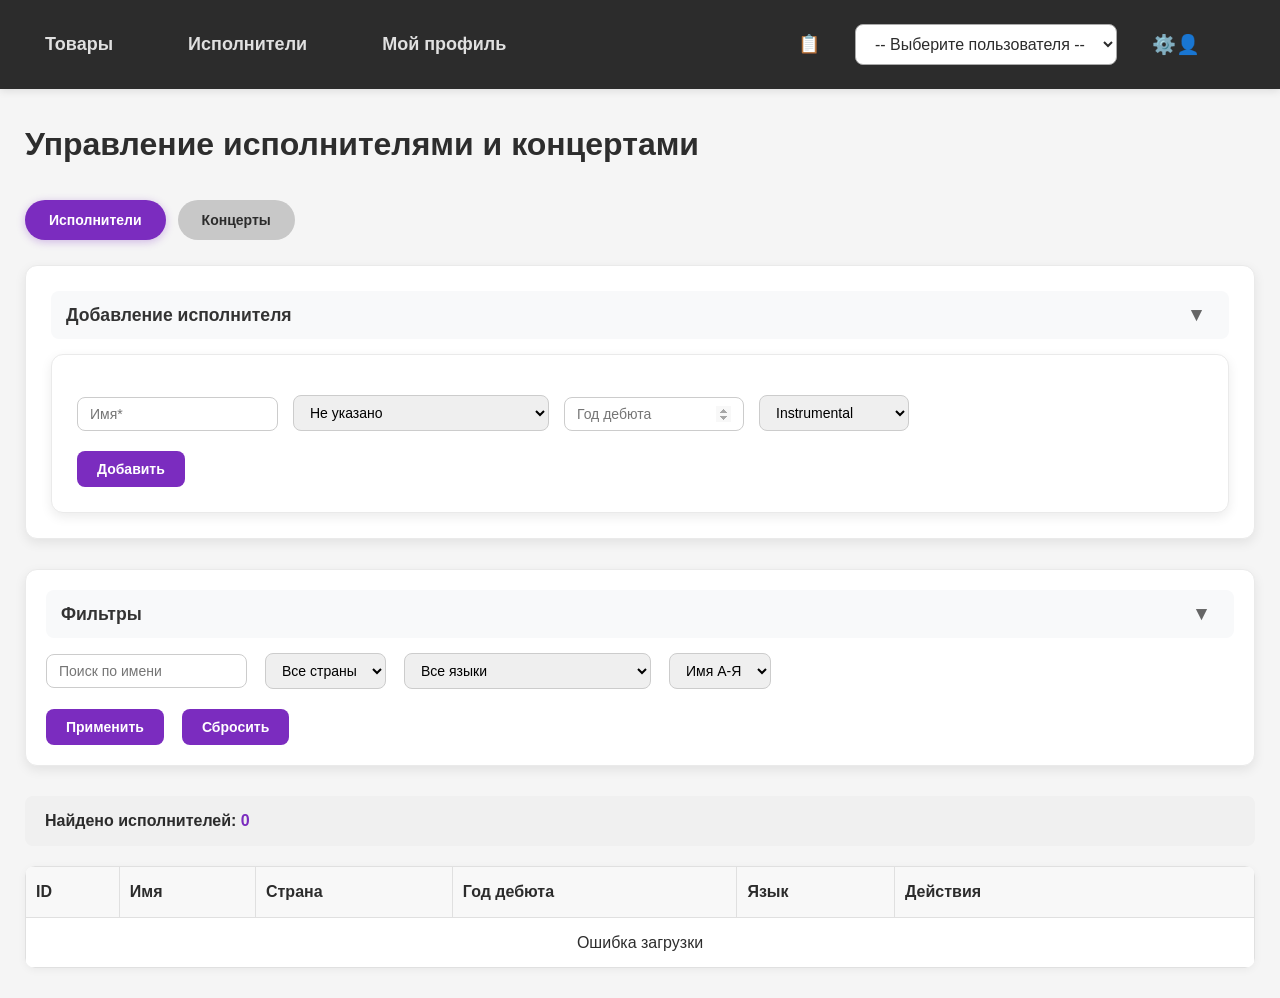
<file: MusicMarketplace/wwwroot/artists.html>
﻿<!DOCTYPE html>
<html lang="ru">
<head>
    <meta charset="UTF-8">
    <meta name="viewport" content="width=device-width, initial-scale=1.0">
    <title>Musiks - Исполнители</title>
    <link rel="stylesheet" href="css/style.css">
    <link rel="icon" type="image/x-icon" href="/favicon.ico">
</head>
<body>
    <div class="nav-menu">
        <ul>
            <li><a href="/products">Товары</a></li>
            <li><a href="/artists">Исполнители</a></li>
            <li><a href="/user">Мой профиль</a></li>
            <li style="margin-left: auto; display: flex; align-items: center; gap: 15px;">
                <a href="/logs" title="Журнал изменений" class="logs-link">📋</a>
                <select id="user-select">
                    <option value="">-- Выберите пользователя --</option>
                </select>
                <button id="manage-users-btn" title="Управление пользователями" class="manage-users-btn">⚙️👤</button>
            </li>
        </ul>
    </div>
    <div class="container">
        <h1>Управление исполнителями и концертами</h1>
        <div class="tab-buttons">
            <button class="tab-btn active" data-tab="artists">Исполнители</button>
            <button class="tab-btn" data-tab="concerts">Концерты</button>
        </div>
        <div id="artists-tab" class="tab-content active">
            <div class="add-section-card">
                <h3>Добавление исполнителя</h3>
                <div class="form-card" style="margin-bottom:0;">
                    <input type="hidden" id="artist-edit-id">
                    <div class="form-group-row">
                        <input type="text" id="artist-name" placeholder="Имя*" required minlength="2" maxlength="100" data-letters-only="true">
                        <select id="artist-country">
                            <option value="">Не указано</option>
                        </select>
                        <input type="number" id="artist-debut-year" class="year-field" placeholder="Год дебюта" min="1900" max="2026" data-numeric="true">
                        <select id="artist-language">
                            <option value="">Не указано</option>
                        </select>
                    </div>
                    <div class="form-actions">
                        <button id="artist-submit">Добавить</button>
                        <button id="artist-cancel" style="display:none;">Отмена</button>
                    </div>
                </div>
            </div>
            <div class="filters-card">
                <div class="filter-group-container">
                    <div class="filter-group">
                        <input type="text" id="artist-search-name" list="artist-name-datalist" placeholder="Поиск по имени">
                        <datalist id="artist-name-datalist"></datalist>
                        <select id="artist-search-country">
                            <option value="">Все страны</option>
                        </select>
                        <select id="artist-search-language">
                            <option value="">Все языки</option>
                            <option value="Instrumental">Инструментальная (без языка)</option>
                        </select>
                        <select id="artist-sort">
                            <option value="name_asc">Имя А-Я</option>
                            <option value="name_desc">Имя Я-А</option>
                        </select>
                    </div>
                    <div class="filter-group">
                        <button id="apply-artist-filters">Применить</button>
                        <button id="clear-artist-filters">Сбросить</button>
                    </div>
                </div>
            </div>
            <div class="stats-card">
                <p>Найдено исполнителей: <span id="artist-found-count" class="highlight-number">0</span></p>
            </div>
            <table id="artists-table">
                <thead>
                    <tr>
                        <th>ID</th>
                        <th>Имя</th>
                        <th>Страна</th>
                        <th>Год дебюта</th>
                        <th>Язык</th>
                        <th>Действия</th>
                    </tr>
                </thead>
                <tbody id="artists-tbody">
                    <tr><td colspan="6" class="centered-message">Загрузка...</td></tr>
                </tbody>
            </table>
        </div>
        <div id="concerts-tab" class="tab-content">
            <div class="add-section-card">
                <h3>Добавление концерта</h3>
                <div class="form-card" style="margin-bottom:0;">
                    <input type="hidden" id="concert-edit-id">
                    <div class="form-group-row">
                        <input type="text" id="concert-title" placeholder="Название*" required minlength="2" maxlength="150">
                        <input type="text" id="concert-venue" placeholder="Место*" required minlength="2" maxlength="100">
                        <input type="datetime-local" id="concert-datetime" required>
                    </div>
                    <div class="form-grid-item" style="margin-bottom:20px;margin-top:15px;">
                        <label>Исполнители:</label>
                        <div class="selected-list-container">
                            <div id="selected-artists-list" class="selected-list"></div>
                            <button type="button" id="open-artists-modal-btn" class="artists-btn">Выбрать исполнителей</button>
                        </div>
                    </div>
                    <div class="form-actions">
                        <button id="concert-submit">Добавить</button>
                        <button id="concert-cancel" style="display:none;">Отмена</button>
                    </div>
                </div>
            </div>
            <div class="filters-card">
                <div class="filter-group-container">
                    <div class="filter-group">
                        <input type="text" id="concert-search-title" list="concert-title-datalist" placeholder="Название">
                        <datalist id="concert-title-datalist"></datalist>
                        <input type="text" id="concert-search-venue" placeholder="Место" list="concert-venue-datalist">
                        <datalist id="concert-venue-datalist"></datalist>
                        <select id="concert-search-status">
                            <option value="">Все концерты</option>
                            <option value="upcoming">Запланированные</option>
                            <option value="past">Прошедшие</option>
                        </select>
                        <select id="concert-search-artist">
                            <option value="">Все исполнители</option>
                        </select>
                        <select id="concert-sort">
                            <option value="date_asc">Дата (сначала старые)</option>
                            <option value="date_desc">Дата (сначала новые)</option>
                        </select>
                    </div>
                    <div class="filter-group">
                        <button id="apply-concert-filters">Применить</button>
                        <button id="clear-concert-filters">Сбросить</button>
                    </div>
                </div>
            </div>
            <div class="stats-card">
                <p>Найдено концертов: <span id="concert-found-count" class="highlight-number">0</span></p>
            </div>
            <table id="concerts-table">
                <thead>
                    <tr>
                        <th>ID</th>
                        <th>Название</th>
                        <th>Место</th>
                        <th>Дата и время</th>
                        <th>Исполнители</th>
                        <th>Действия</th>
                    </tr>
                </thead>
                <tbody id="concerts-tbody">
                    <tr><td colspan="6" class="centered-message">Загрузка...</td></tr>
                </tbody>
            </table>
        </div>
    </div>
    <div id="artists-modal" class="modal">
        <div class="modal-content">
            <h3>Выбор исполнителей для концерта</h3>
            <div id="modal-artists-list" class="artist-list"></div>
            <select id="modal-artist-select">
                <option value="">-- Добавить исполнителя --</option>
            </select>
            <button id="modal-add-artist">Добавить</button>
            <button id="modal-close">Закрыть</button>
        </div>
    </div>

    <script src="js/config.js"></script>
    <script src="js/utils/toast.js"></script>
    <script src="js/utils/validators.js"></script>
    <script src="js/utils/helpers.js"></script>
    <script src="js/utils/api.js"></script>
    <script src="js/utils/modals.js"></script>
    <script src="js/components/productForms.js"></script>
    <script src="js/components/manufacturerForm.js"></script>
    <script src="js/components/genreForm.js"></script>
    <script src="js/components/artistConcertForms.js"></script>
    <script src="js/components/userForm.js"></script>
    <script src="js/components/catalog.js"></script>
    <script src="js/components/cartWishlist.js"></script>
    <script src="js/components/userDashboard.js"></script>
    <script src="js/components/userMenu.js"></script>
    <script src="js/pages/artists.js"></script>
    <script src="js/main.js"></script>
</body>
</html>
</file>
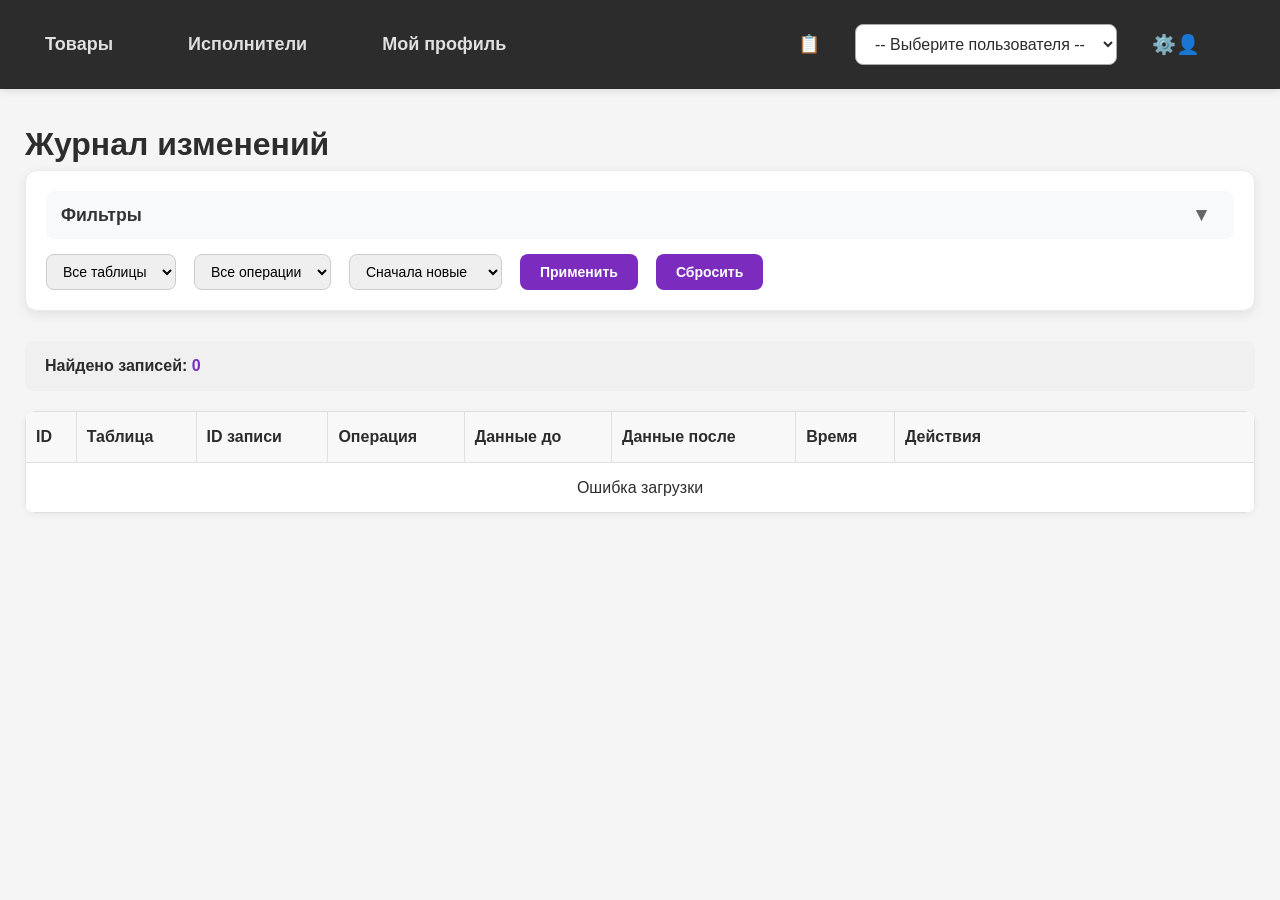
<file: MusicMarketplace/wwwroot/logs.html>
﻿<!DOCTYPE html>
<html lang="ru">
<head>
    <meta charset="UTF-8">
    <meta name="viewport" content="width=device-width, initial-scale=1.0">
    <title>Musiks - Журнал изменений</title>
    <link rel="stylesheet" href="css/style.css">
    <link rel="icon" type="image/x-icon" href="/favicon.ico">
</head>
<body>
    <div class="nav-menu">
        <ul>
            <li><a href="/products">Товары</a></li>
            <li><a href="/artists">Исполнители</a></li>
            <li><a href="/user">Мой профиль</a></li>
            <li style="margin-left: auto; display: flex; align-items: center; gap: 15px;">
                <a href="/logs" title="Журнал изменений" class="logs-link">📋</a>
                <select id="user-select">
                    <option value="">-- Выберите пользователя --</option>
                </select>
                <button id="manage-users-btn" title="Управление пользователями" class="manage-users-btn">⚙️👤</button>
            </li>
        </ul>
    </div>
    <div class="container">
        <h1>Журнал изменений</h1>
        <div class="filters-card">
            <div class="filter-group-container">
                <div class="filter-group">
                    <select id="filter-table">
                        <option value="">Все таблицы</option>
                        <option value="User">User</option>
                        <option value="Ticket">Ticket</option>
                        <option value="Clothing">Clothing</option>
                        <option value="Accessory">Accessory</option>
                        <option value="Concert">Concert</option>
                        <option value="Genre">Genre</option>
                        <option value="Artist">Artist</option>
                        <option value="Manufacturer">Manufacturer</option>
                        <option value="Order">Order</option>
                        <option value="Product">Product</option>
                        <option value="Merch">Merch</option>
                    </select>
                    <select id="filter-operation">
                        <option value="">Все операции</option>
                        <option value="INSERT">Добавление</option>
                        <option value="UPDATE">Обновление</option>
                        <option value="DELETE">Удаление</option>
                    </select>
                    <select id="sort-by">
                        <option value="date_desc">Сначала новые</option>
                        <option value="date_asc">Сначала старые</option>
                    </select>
                    <button id="apply-filters">Применить</button>
                    <button id="clear-filters">Сбросить</button>
                </div>
            </div>
        </div>
        <div class="stats-card">
            <p>Найдено записей: <span id="found-count" class="highlight-number">0</span></p>
        </div>
        <table id="logs-table">
            <thead>
                <tr>
                    <th>ID</th>
                    <th>Таблица</th>
                    <th>ID записи</th>
                    <th>Операция</th>
                    <th>Данные до</th>
                    <th>Данные после</th>
                    <th>Время</th>
                    <th>Действия</th>
                </tr>
            </thead>
            <tbody id="logs-tbody">
                <tr><td colspan="8" class="centered-message">Загрузка...</td></tr>
            </tbody>
        </table>
    </div>
    <div id="log-details-modal" class="modal" style="display:none;">
        <div class="modal-content" style="max-width: 800px;">
            <h3>Детали записи</h3>
            <div id="log-details-content"></div>
            <div class="form-group" style="justify-content:center;margin-top:20px;">
                <button id="log-details-close" class="cancel-btn">Закрыть</button>
            </div>
        </div>
    </div>
    <script src="js/config.js"></script>
    <script src="js/utils/toast.js"></script>
    <script src="js/utils/validators.js"></script>
    <script src="js/utils/helpers.js"></script>
    <script src="js/utils/api.js"></script>
    <script src="js/utils/modals.js"></script>
    <script src="js/components/productForms.js"></script>
    <script src="js/components/manufacturerForm.js"></script>
    <script src="js/components/genreForm.js"></script>
    <script src="js/components/artistConcertForms.js"></script>
    <script src="js/components/userForm.js"></script>
    <script src="js/components/catalog.js"></script>
    <script src="js/components/cartWishlist.js"></script>
    <script src="js/components/userDashboard.js"></script>
    <script src="js/components/userMenu.js"></script>
    <script src="js/pages/logs.js"></script>
    <script src="js/main.js"></script>
</body>
</html>
</file>
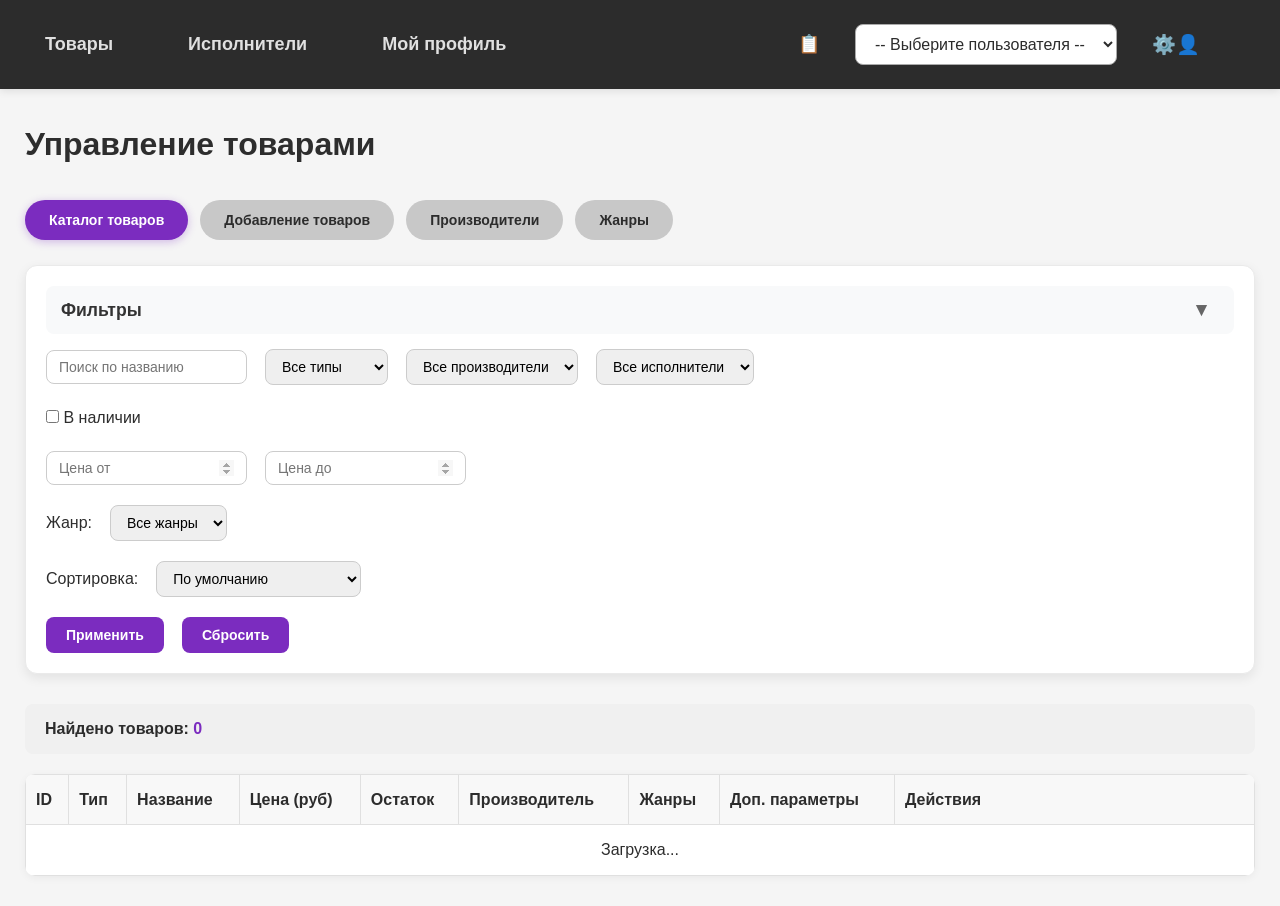
<file: MusicMarketplace/wwwroot/products.html>
﻿<!DOCTYPE html>
<html lang="ru">
<head>
    <meta charset="UTF-8">
    <meta name="viewport" content="width=device-width, initial-scale=1.0">
    <title>Musiks - Товары</title>
    <link rel="stylesheet" href="css/style.css">
</head>
<body>
    <div class="nav-menu">
    <ul>
        <li><a href="/products">Товары</a></li>
        <li><a href="/artists">Исполнители</a></li>
        <li><a href="/user">Мой профиль</a></li>
        <li style="margin-left: auto; display: flex; align-items: center; gap: 15px;">
            <a href="/logs" title="Журнал изменений" class="logs-link">📋</a>
            <select id="user-select">
                <option value="">-- Выберите пользователя --</option>
            </select>
            <button id="manage-users-btn" title="Управление пользователями" class="manage-users-btn">⚙️👤</button>
        </li>
    </ul>
</div>
    <div class="container">
        <h1>Управление товарами</h1>
        <div class="tab-buttons">
            <button type="button" class="tab-btn active" data-tab="catalog">Каталог товаров</button>
            <button type="button" class="tab-btn" data-tab="add">Добавление товаров</button>
            <button type="button" class="tab-btn" data-tab="manufacturers">Производители</button>
            <button type="button" class="tab-btn" data-tab="genres">Жанры</button>
        </div>
        <div id="catalog-tab" class="tab-content active">
            <div id="edit-panel" style="display: none;">
                <h3>Редактирование товара</h3>
                <div id="edit-ticket-form" style="display: none;">
                    <div class="form-card">
                        <input type="hidden" id="edit-ticket-id">
                        <div class="form-group-row">
                            <input type="text" id="edit-ticket-name" placeholder="Название*" required minlength="2" maxlength="200">
                            <input type="number" id="edit-ticket-price" placeholder="Цена*" step="0.01" min="0" required data-numeric="true">
                            <textarea id="edit-ticket-description" placeholder="Описание" maxlength="1000"></textarea>
                            <select id="edit-ticket-manufacturer-id" required>
                                <option value="">Производитель*</option>
                            </select>
                            <input type="number" id="edit-ticket-stock" placeholder="Остаток" min="0" data-numeric="true">
                            <select id="edit-ticket-concert-id" required>
                                <option value="">Концерт*</option>
                            </select>
                            <input type="text" id="edit-ticket-price-category" placeholder="Тип места" maxlength="50">
                        </div>
                        <div class="form-grid">
                            <div class="form-grid-item">
                                <label>Жанры:</label>
                                <div class="selected-list-container">
                                    <div id="edit-ticket-selected-genres-list" class="selected-list"></div>
                                    <button type="button" id="edit-ticket-genres-btn" class="genres-btn">Выбрать жанры</button>
                                </div>
                            </div>
                            <div class="form-grid-item">
                                <label>&nbsp;</label>
                                <div></div>
                            </div>
                        </div>
                        <div class="form-actions">
                            <button id="edit-ticket-submit">Сохранить</button>
                            <button id="edit-ticket-cancel">Отмена</button>
                        </div>
                    </div>
                </div>
                <div id="edit-clothing-form" style="display: none;">
                    <div class="form-card">
                        <input type="hidden" id="edit-clothing-id">
                        <div class="form-group-row">
                            <input type="text" id="edit-clothing-name" placeholder="Название*" required minlength="2" maxlength="200">
                            <input type="number" id="edit-clothing-price" placeholder="Цена*" step="0.01" min="0" required data-numeric="true">
                            <textarea id="edit-clothing-description" placeholder="Описание" maxlength="1000"></textarea>
                            <input type="number" id="edit-clothing-stock" placeholder="Остаток" min="0" data-numeric="true">
                            <select id="edit-clothing-manufacturer-id" required>
                                <option value="">Производитель*</option>
                            </select>
                            <input type="text" id="edit-clothing-material" placeholder="Материал" maxlength="50">
                            <input type="text" id="edit-clothing-color" placeholder="Цвет" maxlength="30">
                            <select id="edit-clothing-size">
                                <option value="">Размер</option>
                                <option value="XS">XS</option>
                                <option value="S">S</option>
                                <option value="M">M</option>
                                <option value="L">L</option>
                                <option value="XL">XL</option>
                                <option value="XXL">XXL</option>
                            </select>
                            <select id="edit-clothing-gender">
                                <option value="">Пол</option>
                                <option value="male">Мужской</option>
                                <option value="female">Женский</option>
                                <option value="unisex">Унисекс</option>
                            </select>
                        </div>
                        <div class="form-grid">
                            <div class="form-grid-item">
                                <label>Жанры:</label>
                                <div class="selected-list-container">
                                    <div id="edit-clothing-selected-genres-list" class="selected-list"></div>
                                    <button type="button" id="edit-clothing-genres-btn" class="genres-btn">Выбрать жанры</button>
                                </div>
                            </div>
                            <div class="form-grid-item">
                                <label>Исполнители:</label>
                                <div class="selected-list-container">
                                    <div id="edit-clothing-selected-artists-list" class="selected-list"></div>
                                    <button type="button" id="edit-clothing-artists-btn" class="artists-btn">Выбрать исполнителей</button>
                                </div>
                            </div>
                        </div>
                        <div class="form-actions">
                            <button id="edit-clothing-submit">Сохранить</button>
                            <button id="edit-clothing-cancel">Отмена</button>
                        </div>
                    </div>
                </div>
                <div id="edit-accessory-form" style="display: none;">
                    <div class="form-card">
                        <input type="hidden" id="edit-accessory-id">
                        <div class="form-group-row">
                            <input type="text" id="edit-accessory-name" placeholder="Название*" required minlength="2" maxlength="200">
                            <input type="number" id="edit-accessory-price" placeholder="Цена*" step="0.01" min="0" required data-numeric="true">
                            <textarea id="edit-accessory-description" placeholder="Описание" maxlength="1000"></textarea>
                            <input type="number" id="edit-accessory-stock" placeholder="Остаток" min="0" data-numeric="true">
                            <select id="edit-accessory-manufacturer-id" required>
                                <option value="">Производитель*</option>
                            </select>
                            <input type="text" id="edit-accessory-material" placeholder="Материал" maxlength="50">
                            <input type="text" id="edit-accessory-color" placeholder="Цвет" maxlength="30">
                            <input type="text" id="edit-accessory-type" placeholder="Тип" maxlength="50">
                            <input type="number" id="edit-accessory-weight" placeholder="Вес (г)" step="0.01" min="0" data-numeric="true">
                        </div>
                        <div class="form-grid">
                            <div class="form-grid-item">
                                <label>Жанры:</label>
                                <div class="selected-list-container">
                                    <div id="edit-accessory-selected-genres-list" class="selected-list"></div>
                                    <button type="button" id="edit-accessory-genres-btn" class="genres-btn">Выбрать жанры</button>
                                </div>
                            </div>
                            <div class="form-grid-item">
                                <label>Исполнители:</label>
                                <div class="selected-list-container">
                                    <div id="edit-accessory-selected-artists-list" class="selected-list"></div>
                                    <button type="button" id="edit-accessory-artists-btn" class="artists-btn">Выбрать исполнителей</button>
                                </div>
                            </div>
                        </div>
                        <div class="form-actions">
                            <button id="edit-accessory-submit">Сохранить</button>
                            <button id="edit-accessory-cancel">Отмена</button>
                        </div>
                    </div>
                </div>
            </div>
            <div class="filters-card">
                <div class="filter-group-container">
                    <div class="filter-group">
                        <input type="text" id="search-name" placeholder="Поиск по названию" list="product-name-datalist" maxlength="200">
                        <datalist id="product-name-datalist"></datalist>
                        <select id="filter-type">
                            <option value="">Все типы</option>
                            <option value="clothing">Одежда</option>
                            <option value="accessory">Аксессуары</option>
                            <option value="ticket">Билеты</option>
                        </select>
                        <select id="filter-manufacturer">
                            <option value="">Все производители</option>
                        </select>
                        <select id="filter-artist">
                            <option value="">Все исполнители</option>
                        </select>
                    </div>
                    <div class="filter-group">
                        <label>
                            <input type="checkbox" id="filter-in-stock"> В наличии
                        </label>
                    </div>
                    <div class="filter-group">
                        <input type="number" id="price-min" placeholder="Цена от" step="0.01" min="0" data-numeric="true">
                        <input type="number" id="price-max" placeholder="Цена до" step="0.01" min="0" data-numeric="true">
                    </div>
                    <div class="filter-group">
                        <label>Жанр:</label>
                        <select id="genre-select">
                            <option value="">Все жанры</option>
                        </select>
                    </div>
                    <div class="filter-group">
                        <label>Сортировка:</label>
                        <select id="sort-by">
                            <option value="">По умолчанию</option>
                            <option value="price_asc">Цена по возрастанию</option>
                            <option value="price_desc">Цена по убыванию</option>
                            <option value="stock_asc">Остаток по возрастанию</option>
                            <option value="stock_desc">Остаток по убыванию</option>
                        </select>
                    </div>
                    <div class="filter-group">
                        <button id="apply-filters">Применить</button>
                        <button id="clear-filters">Сбросить</button>
                    </div>
                </div>
            </div>
            <div class="stats-card">
                <p>Найдено товаров: <span id="found-count" class="highlight-number">0</span></p>
            </div>
            <table id="catalog-table">
                <thead>
                    <tr>
                        <th>ID</th>
                        <th>Тип</th>
                        <th>Название</th>
                        <th>Цена (руб)</th>
                        <th>Остаток</th>
                        <th>Производитель</th>
                        <th>Жанры</th>
                        <th>Доп. параметры</th>
                        <th>Действия</th>
                    </tr>
                </thead>
                <tbody id="catalog-tbody">
                    <tr><td colspan="9" class="centered-message">Загрузка...
                </tbody>
                </tbody>
            </table>
        </div>
        <div id="add-tab" class="tab-content">
            <div class="add-section-card">
                <h3>Добавление одежды</h3>
                <div class="form-card" style="margin-bottom:0;">
                    <input type="hidden" id="clothing-edit-id">
                    <div class="form-group-row">
                        <input type="text" id="clothing-name" placeholder="Название*" required minlength="2" maxlength="200">
                        <input type="number" id="clothing-price" placeholder="Цена*" step="0.01" min="0" required data-numeric="true">
                        <textarea id="clothing-description" placeholder="Описание" maxlength="1000"></textarea>
                        <input type="number" id="clothing-stock" placeholder="Остаток" value="0" min="0" data-numeric="true">
                        <select id="clothing-manufacturer-id" required>
                            <option value="">Производитель*</option>
                        </select>
                        <input type="text" id="clothing-material" placeholder="Материал" maxlength="50">
                        <input type="text" id="clothing-color" placeholder="Цвет" maxlength="30">
                        <select id="clothing-size">
                            <option value="">Размер</option>
                            <option value="XS">XS</option>
                            <option value="S">S</option>
                            <option value="M" selected>M</option>
                            <option value="L">L</option>
                            <option value="XL">XL</option>
                            <option value="XXL">XXL</option>
                        </select>
                        <select id="clothing-gender">
                            <option value="">Пол</option>
                            <option value="male">Мужской</option>
                            <option value="female">Женский</option>
                            <option value="unisex" selected>Унисекс</option>
                        </select>
                    </div>
                    <div class="form-grid">
                        <div class="form-grid-item">
                            <label>Жанры:</label>
                            <div class="selected-list-container">
                                <div id="clothing-selected-genres-list" class="selected-list"></div>
                                <button type="button" id="open-clothing-genres-modal-btn" class="genres-btn">Выбрать жанры</button>
                            </div>
                        </div>
                        <div class="form-grid-item">
                            <label>Исполнители:</label>
                            <div class="selected-list-container">
                                <div id="clothing-selected-artists-list" class="selected-list"></div>
                                <button type="button" id="open-clothing-artists-modal-btn" class="artists-btn">Выбрать исполнителей</button>
                            </div>
                        </div>
                    </div>
                    <div class="form-actions">
                        <button id="clothing-submit">Добавить</button>
                        <button id="clothing-cancel" style="display:none;">Отмена</button>
                    </div>
                </div>
            </div>
            <div class="add-section-card">
                <h3>Добавление аксессуара</h3>
                <div class="form-card" style="margin-bottom:0;">
                    <input type="hidden" id="accessory-edit-id">
                    <div class="form-group-row">
                        <input type="text" id="accessory-name" placeholder="Название*" required minlength="2" maxlength="200">
                        <input type="number" id="accessory-price" placeholder="Цена*" step="0.01" min="0" required data-numeric="true">
                        <textarea id="accessory-description" placeholder="Описание" maxlength="1000"></textarea>
                        <input type="number" id="accessory-stock" placeholder="Остаток" value="0" min="0" data-numeric="true">
                        <select id="accessory-manufacturer-id" required>
                            <option value="">Производитель*</option>
                        </select>
                        <input type="text" id="accessory-material" placeholder="Материал" maxlength="50">
                        <input type="text" id="accessory-color" placeholder="Цвет" maxlength="30">
                        <input type="text" id="accessory-type" placeholder="Тип" maxlength="50">
                        <input type="number" id="accessory-weight" placeholder="Вес (г)" step="0.01" min="0" data-numeric="true">
                    </div>
                    <div class="form-grid">
                        <div class="form-grid-item">
                            <label>Жанры:</label>
                            <div class="selected-list-container">
                                <div id="accessory-selected-genres-list" class="selected-list"></div>
                                <button type="button" id="open-accessory-genres-modal-btn" class="genres-btn">Выбрать жанры</button>
                            </div>
                        </div>
                        <div class="form-grid-item">
                            <label>Исполнители:</label>
                            <div class="selected-list-container">
                                <div id="accessory-selected-artists-list" class="selected-list"></div>
                                <button type="button" id="open-accessory-artists-modal-btn" class="artists-btn">Выбрать исполнителей</button>
                            </div>
                        </div>
                    </div>
                    <div class="form-actions">
                        <button id="accessory-submit">Добавить</button>
                        <button id="accessory-cancel" style="display:none;">Отмена</button>
                    </div>
                </div>
            </div>
            <div class="add-section-card">
                <h3>Добавление билета</h3>
                <div class="form-card" style="margin-bottom:0;">
                    <input type="hidden" id="ticket-edit-id">
                    <div class="form-group-row">
                        <input type="text" id="ticket-name" placeholder="Название*" required minlength="2" maxlength="200">
                        <input type="number" id="ticket-price" placeholder="Цена*" step="0.01" min="0" required data-numeric="true">
                        <textarea id="ticket-description" placeholder="Описание" maxlength="1000"></textarea>
                        <select id="ticket-manufacturer-id" required>
                            <option value="">Производитель*</option>
                        </select>
                        <input type="number" id="ticket-stock" placeholder="Остаток" value="0" min="0" data-numeric="true">
                        <select id="ticket-concert-id" required>
                            <option value="">Концерт*</option>
                        </select>
                        <input type="text" id="ticket-price-category" placeholder="Тип места" maxlength="50">
                    </div>
                    <div class="form-grid">
                        <div class="form-grid-item">
                            <label>Жанры:</label>
                            <div class="selected-list-container">
                                <div id="ticket-selected-genres-list" class="selected-list"></div>
                                <button type="button" id="open-ticket-genres-modal-btn" class="genres-btn">Выбрать жанры</button>
                            </div>
                        </div>
                        <div class="form-grid-item">
                            <label>&nbsp;</label>
                            <div></div>
                        </div>
                    </div>
                    <div class="form-actions">
                        <button id="ticket-submit">Добавить</button>
                        <button id="ticket-cancel" style="display:none;">Отмена</button>
                    </div>
                </div>
            </div>
        </div>
        <div id="manufacturers-tab" class="tab-content">
            <div class="add-section-card">
                <h3>Добавление производителя</h3>
                <div class="form-card" style="margin-bottom:0;">
                    <input type="hidden" id="manufacturer-edit-id">
                    <div class="form-group">
                        <input type="text" id="manufacturer-name" placeholder="Название*" required minlength="2" maxlength="100">
                        <input type="text" id="manufacturer-contact" placeholder="Контактные данные*" required maxlength="200">
                        <select id="manufacturer-country">
                            <option value="">Не указано</option>
                        </select>
                    </div>
                    <div class="form-actions">
                        <button id="manufacturer-submit">Добавить</button>
                        <button id="manufacturer-cancel" style="display:none;">Отмена</button>
                    </div>
                </div>
            </div>
            <div class="filters-card">
                <div class="filter-group-container">
                    <div class="filter-group">
                        <input type="text" id="manufacturer-search-name" placeholder="Поиск по названию" list="manufacturer-name-datalist" maxlength="100">
                        <datalist id="manufacturer-name-datalist"></datalist>
                        <input type="text" id="manufacturer-search-country" placeholder="Поиск по стране" list="manufacturer-country-datalist" maxlength="50">
                        <datalist id="manufacturer-country-datalist"></datalist>
                        <select id="manufacturer-sort">
                            <option value="name_asc" selected>Название А-Я</option>
                            <option value="name_desc">Название Я-А</option>
                        </select>
                    </div>
                    <div class="filter-group">
                        <button id="manufacturer-apply-filters">Применить</button>
                        <button id="manufacturer-clear-filters">Сбросить</button>
                    </div>
                </div>
            </div>
            <div class="stats-card">
                <p>Найдено производителей: <span id="manufacturer-found-count" class="highlight-number">0</span></p>
            </div>
            <table id="manufacturers-table">
                <thead>
                    <tr>
                        <th>ID</th>
                        <th>Название</th>
                        <th>Контакты</th>
                        <th>Страна</th>
                        <th>Действия</th>
                    </tr>
                </thead>
                <tbody id="manufacturers-tbody">
                    <tr><td colspan="5" class="centered-message">Загрузка...
                </tbody>
                </tbody>
            </table>
        </div>
        <div id="genres-tab" class="tab-content">
            <div class="add-section-card">
                <h3>Добавление жанра</h3>
                <div class="form-card" style="margin-bottom:0;">
                    <input type="hidden" id="genre-edit-id">
                    <div class="form-group">
                        <input type="text" id="genre-name" placeholder="Название*" required minlength="2" maxlength="50" data-letters-only="true">
                        <textarea id="genre-description" placeholder="Описание" rows="2" maxlength="500"></textarea>
                    </div>
                    <div class="form-actions">
                        <button id="genre-submit">Добавить</button>
                        <button id="genre-cancel" style="display:none;">Отмена</button>
                    </div>
                </div>
            </div>
            <div class="filters-card">
                <div class="filter-group-container">
                    <div class="filter-group">
                        <input type="text" id="genre-search-name" placeholder="Поиск по названию" list="genre-name-datalist" maxlength="50">
                        <datalist id="genre-name-datalist"></datalist>
                        <select id="genre-sort">
                            <option value="name_asc" selected>Название А-Я</option>
                            <option value="name_desc">Название Я-А</option>
                        </select>
                    </div>
                    <div class="filter-group">
                        <button id="genre-apply-filters">Применить</button>
                        <button id="genre-clear-filters">Сбросить</button>
                    </div>
                </div>
            </div>
            <div class="stats-card">
                <p>Найдено жанров: <span id="genre-found-count" class="highlight-number">0</span></p>
            </div>
            <table id="genres-table">
                <thead>
                    <tr>
                        <th>ID</th>
                        <th>Название</th>
                        <th>Описание</th>
                        <th>Действия</th>
                    </tr>
                </thead>
                <tbody id="genres-tbody">
                    <tr><td colspan="4" class="centered-message">Загрузка...
                </tbody>
                </tbody>
            </table>
        </div>
    </div>
    <div id="genres-modal" class="modal">
        <div class="modal-content">
            <h3>Выбор жанров для товара</h3>
            <div id="modal-genres-list" class="genre-list"></div>
            <select id="modal-genre-select">
                <option value="">-- Добавить жанр --</option>
            </select>
            <button id="modal-add-genre">Добавить</button>
            <button id="modal-genre-close">Закрыть</button>
        </div>
    </div>
    <div id="artists-merch-modal" class="modal">
        <div class="modal-content">
            <h3>Выбор исполнителей для товара</h3>
            <div id="modal-merch-artists-list" class="artist-list"></div>
            <select id="modal-merch-artist-select">
                <option value="">-- Добавить исполнителя --</option>
            </select>
            <button id="modal-merch-add-artist">Добавить</button>
            <button id="modal-merch-close">Закрыть</button>
        </div>
    </div>
    <div id="cart-modal" class="modal" style="display:none;">
        <div class="modal-content">
            <h3>Добавление в корзину</h3>
            <p id="cart-product-name"></p>
            <div class="form-group">
                <label>Количество:</label>
                <input type="number" id="cart-quantity" value="1" min="1" data-numeric="true">
            </div>
            <div class="form-group">
                <button id="cart-confirm-btn">Добавить</button>
                <button id="cart-cancel-btn">Отмена</button>
            </div>
        </div>
    </div>
    <div id="remove-from-cart-modal" class="modal" style="display:none;">
        <div class="modal-content">
            <h3>Удаление из корзины</h3>
            <p id="remove-cart-product-name"></p>
            <div class="form-group">
                <label>Количество для удаления:</label>
                <input type="number" id="remove-cart-quantity" value="1" min="1" data-numeric="true">
                <small>Максимум: <span id="remove-cart-max"></span></small>
            </div>
            <div class="form-group">
                <button id="remove-cart-confirm-btn" class="delete-btn">Удалить</button>
                <button id="remove-cart-cancel-btn" class="cancel-btn">Отмена</button>
            </div>
        </div>
    </div>
    <div id="review-modal" class="modal" style="display:none;">
        <div class="modal-content">
            <h3>Оставить отзыв</h3>
            <p id="review-product-name"></p>
            <div class="form-group">
                <label>Оценка (1-5):</label>
                <select id="review-rating">
                    <option value="5">5</option>
                    <option value="4">4</option>
                    <option value="3">3</option>
                    <option value="2">2</option>
                    <option value="1">1</option>
                </select>
            </div>
            <div class="form-group">
                <label>Текст отзыва:</label>
                <textarea id="review-text" rows="3" maxlength="1000"></textarea>
            </div>
            <div class="form-group">
                <button id="review-confirm-btn">Отправить</button>
                <button id="review-cancel-btn">Отмена</button>
            </div>
        </div>
    </div>
    <div id="checkout-modal" class="modal" style="display:none;">
        <div class="modal-content">
            <h3>Подтверждение заказа</h3>
            <div id="checkout-user-info"></div>
            <table>
                <thead>
                    <tr>
                        <th>Товар</th>
                        <th>Кол-во</th>
                        <th>Цена (руб)</th>
                        <th>Сумма (руб)</th>
                    </tr>
                </thead>
                <tbody id="checkout-items-tbody"></tbody>
                <tfoot>
                    <tr style="font-weight:bold;background:#f0f0f0;">
                        <td colspan="3" style="text-align:right;">Итого:</td>
                        <td id="checkout-total">0.00</td>
                    </tr>
                </tfoot>
            </table>
            <div class="form-group" style="justify-content:center;gap:15px;margin-top:20px;">
                <button id="checkout-confirm-btn" class="checkout-btn">Подтвердить заказ</button>
                <button id="checkout-cancel-btn" class="cancel-btn">Отмена</button>
            </div>
        </div>
    </div>
    <div id="product-reviews-modal" class="modal" style="display:none;">
        <div class="modal-content" style="max-width: 600px;">
            <h3 id="product-reviews-title">Отзывы о товаре</h3>
            <div id="product-reviews-list" class="reviews-list" style="max-height: 400px; overflow-y: auto; margin: 15px 0;"></div>
            <div class="form-group" style="justify-content:center;">
                <button id="product-reviews-close" class="cancel-btn">Закрыть</button>
            </div>
        </div>
    </div>

    <script src="js/config.js"></script>
    <script src="js/utils/toast.js"></script>
    <script src="js/utils/validators.js"></script>
    <script src="js/utils/helpers.js"></script>
    <script src="js/utils/api.js"></script>
    <script src="js/utils/modals.js"></script>
    <script src="js/components/productForms.js"></script>
    <script src="js/components/manufacturerForm.js"></script>
    <script src="js/components/genreForm.js"></script>
    <script src="js/components/artistConcertForms.js"></script>
    <script src="js/components/userForm.js"></script>
    <script src="js/components/catalog.js"></script>
    <script src="js/components/cartWishlist.js"></script>
    <script src="js/components/userDashboard.js"></script>
    <script src="js/components/userMenu.js"></script>
    <script src="js/pages/products.js"></script>
    <script src="js/main.js"></script>
    <script>
        document.getElementById('product-reviews-close')?.addEventListener('click', function () {
            document.getElementById('product-reviews-modal').style.display = 'none';
        });
        window.addEventListener('click', function (e) {
            const modal = document.getElementById('product-reviews-modal');
            if (e.target === modal) modal.style.display = 'none';
        });
    </script>
</body>
</html>
</file>
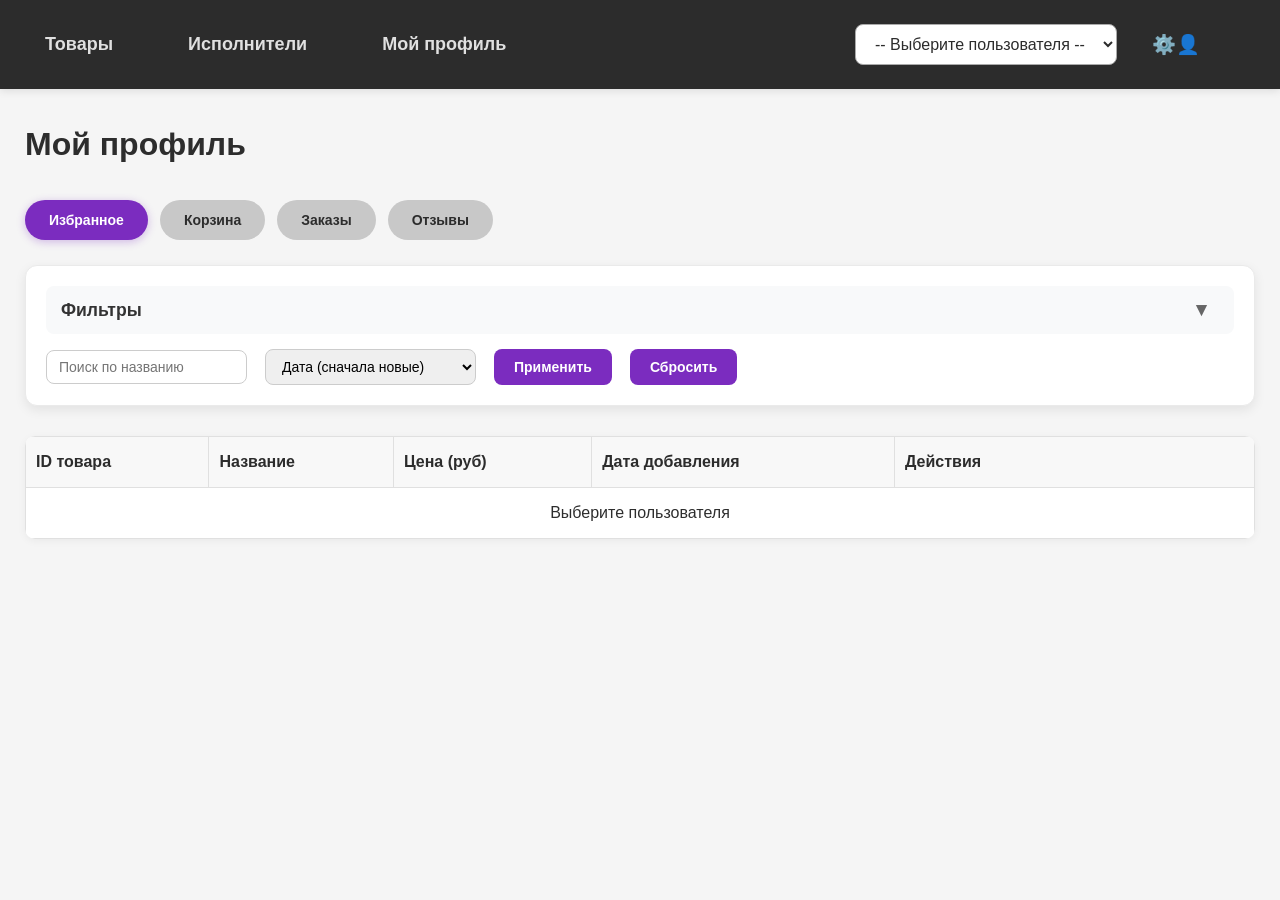
<file: MusicMarketplace/wwwroot/user.html>
﻿<!DOCTYPE html>
<html lang="ru">
<head>
    <meta charset="UTF-8">
    <meta name="viewport" content="width=device-width, initial-scale=1.0">
    <title>Musiks - Мой профиль</title>
    <link rel="stylesheet" href="css/style.css">
</head>
<body>
    <div class="nav-menu">
        <ul>
            <li><a href="/products">Товары</a></li>
            <li><a href="/artists">Исполнители</a></li>
            <li><a href="/user">Мой профиль</a></li>
            <li style="margin-left: auto; display: flex; align-items: center; gap: 15px;">
                <select id="user-select">
                    <option value="">-- Выберите пользователя --</option>
                </select>
                <button id="manage-users-btn" title="Управление пользователями" class="manage-users-btn">⚙️👤</button>
            </li>
        </ul>
    </div>
    <div class="container">
        <div class="profile-header">
            <h1 id="profile-title">Мой профиль</h1>
        </div>
        <div class="tab-buttons">
            <button class="tab-btn active" data-tab="wishlist">Избранное</button>
            <button class="tab-btn" data-tab="cart">Корзина</button>
            <button class="tab-btn" data-tab="orders">Заказы</button>
            <button class="tab-btn" data-tab="reviews">Отзывы</button>
        </div>

        <div id="wishlist-tab" class="tab-content active">
            <div class="filters-card">
                <div class="filter-group-container">
                    <div class="filter-group">
                        <input type="text" id="wishlist-search" placeholder="Поиск по названию" maxlength="200">
                        <select id="wishlist-sort">
                            <option value="date_desc">Дата (сначала новые)</option>
                            <option value="date_asc">Дата (сначала старые)</option>
                            <option value="price_desc">Цена (сначала дорогие)</option>
                            <option value="price_asc">Цена (сначала дешёвые)</option>
                        </select>
                        <button id="wishlist-apply">Применить</button>
                        <button id="wishlist-reset">Сбросить</button>
                    </div>
                </div>
            </div>
            <table id="wishlist-table">
                <thead>
                    <tr>
                        <th>ID товара</th>
                        <th>Название</th>
                        <th>Цена (руб)</th>
                        <th>Дата добавления</th>
                        <th>Действия</th>
                    </tr>
                </thead>
                <tbody id="wishlist-tbody">
                    <tr><td colspan="5" class="centered-message">Загрузка...</td></tr>
                </tbody>
            </table>
        </div>

        <div id="cart-tab" class="tab-content">
            <div class="filters-card">
                <div class="filter-group-container">
                    <div class="filter-group">
                        <input type="text" id="cart-search" placeholder="Поиск по названию" maxlength="200">
                        <select id="cart-sort">
                            <option value="date_desc">Дата (сначала новые)</option>
                            <option value="date_asc">Дата (сначала старые)</option>
                            <option value="price_desc">Цена (сначала дорогие)</option>
                            <option value="price_asc">Цена (сначала дешёвые)</option>
                        </select>
                        <button id="cart-apply">Применить</button>
                        <button id="cart-reset">Сбросить</button>
                    </div>
                </div>
            </div>
            <div class="checkout-container">
                <button id="checkout-btn" class="checkout-btn">Оформить заказ</button>
            </div>
            <table id="cart-table">
                <thead>
                    <tr>
                        <th>ID товара</th>
                        <th>Название</th>
                        <th>Цена (руб)</th>
                        <th>Количество</th>
                        <th>Дата добавления</th>
                        <th>Действия</th>
                    </tr>
                </thead>
                <tbody id="cart-tbody">
                    <tr><td colspan="6" class="centered-message">Загрузка...</td></tr>
                </tbody>
            </table>

            <div id="cart-summary" style="margin-top: 20px; text-align: right; font-size: 1.1em;"></div>
        </div>

        <div id="orders-tab" class="tab-content">
            <div class="filters-card">
                <div class="filter-group-container">
                    <div class="filter-group">
                        <select id="orders-status">
                            <option value="">Все статусы</option>
                            <option value="pending">Ожидает</option>
                            <option value="completed">Завершён</option>
                            <option value="cancelled">Отменён</option>
                        </select>
                        <select id="orders-sort">
                            <option value="date_desc">Дата (сначала новые)</option>
                            <option value="date_asc">Дата (сначала старые)</option>
                            <option value="total_desc">Сумма (сначала большие)</option>
                            <option value="total_asc">Сумма (сначала маленькие)</option>
                        </select>
                        <button id="orders-apply">Применить</button>
                        <button id="orders-reset">Сбросить</button>
                    </div>
                </div>
            </div>
            <div class="stats-card">
                <p><strong>История заказов</strong></p>
            </div>
            <table id="orders-table">
                <thead>
                    <tr>
                        <th>ID заказа</th>
                        <th>Дата</th>
                        <th>Статус</th>
                        <th>Сумма (руб)</th>
                        <th>Действия</th>
                    </tr>
                </thead>
                <tbody id="orders-tbody"></tbody>
            </table>
            <div class="stats-card">
                <p><strong>История покупок</strong></p>
            </div>
            <table id="purchased-items-table">
                <thead>
                    <tr>
                        <th>ID товара</th>
                        <th>Название</th>
                        <th>Кол-во</th>
                        <th>Цена за шт. (руб)</th>
                        <th>Сумма (руб)</th>
                        <th>Заказ №</th>
                        <th>Действия</th>
                    </tr>
                </thead>
                <tbody id="purchased-items-tbody"></tbody>
            </table>
        </div>

        <div id="reviews-tab" class="tab-content">
            <div class="filters-card">
                <div class="filter-group-container">
                    <div class="filter-group">
                        <input type="text" id="reviews-search" placeholder="Поиск по товару" maxlength="200">
                        <select id="reviews-rating">
                            <option value="">Любая оценка</option>
                            <option value="5">5</option>
                            <option value="4">4</option>
                            <option value="3">3</option>
                            <option value="2">2</option>
                            <option value="1">1</option>
                        </select>
                        <select id="reviews-sort">
                            <option value="date_desc">Дата (сначала новые)</option>
                            <option value="date_asc">Дата (сначала старые)</option>
                            <option value="rating_desc">Оценка (сначала высокие)</option>
                            <option value="rating_asc">Оценка (сначала низкие)</option>
                        </select>
                        <button id="reviews-filter">Применить</button>
                        <button id="reviews-reset">Сбросить</button>
                    </div>
                </div>
            </div>
            <table id="reviews-table">
                <thead>
                    <tr>
                        <th>Товар</th>
                        <th>Оценка</th>
                        <th>Текст отзыва</th>
                        <th>Дата</th>
                        <th>Действия</th>
                    </tr>
                </thead>
                <tbody id="reviews-tbody">
                    <tr><td colspan="5" class="centered-message">Загрузка...</td></tr>
                </tbody>
            </table>
        </div>
    </div>

    <div id="order-details-modal" class="modal" style="display:none;">
        <div class="modal-content">
            <h3>Детали заказа №<span id="modal-order-id"></span></h3>
            <div>
                <p><strong>Дата:</strong> <span id="modal-order-date"></span></p>
                <p><strong>Статус:</strong> <span id="modal-order-status"></span></p>
                <p><strong>Сумма:</strong> <span id="modal-order-total"></span></p>
                <p><strong>Пользователь:</strong> <span id="modal-user-name"></span></p>
            </div>
            <table>
                <thead>
                    <tr>
                        <th>Товар</th>
                        <th>Кол-во</th>
                        <th>Цена (руб)</th>
                        <th>Сумма (руб)</th>
                    </tr>
                </thead>
                <tbody id="modal-order-items-tbody"></tbody>
            </table>
            <div class="form-group" style="justify-content:center;margin-top:20px;">
                <button id="modal-order-close" class="cancel-btn">Закрыть</button>
            </div>
        </div>
    </div>

    <div id="cart-modal" class="modal" style="display:none;">
        <div class="modal-content">
            <h3>Добавление в корзину</h3>
            <p id="cart-product-name"></p>
            <div class="form-group">
                <label>Количество:</label>
                <input type="number" id="cart-quantity" value="1" min="1" data-numeric="true">
            </div>
            <div class="form-group">
                <button id="cart-confirm-btn">Добавить</button>
                <button id="cart-cancel-btn" class="cancel-btn">Отмена</button>
            </div>
        </div>
    </div>

    <div id="remove-from-cart-modal" class="modal" style="display:none;">
        <div class="modal-content">
            <h3>Удаление из корзины</h3>
            <p id="remove-cart-product-name"></p>
            <div class="form-group">
                <label>Количество для удаления:</label>
                <input type="number" id="remove-cart-quantity" value="1" min="1" data-numeric="true">
                <small>Максимум: <span id="remove-cart-max"></span></small>
            </div>
            <div class="form-group">
                <button id="remove-cart-confirm-btn" class="delete-btn">Удалить</button>
                <button id="remove-cart-cancel-btn" class="cancel-btn">Отмена</button>
            </div>
        </div>
    </div>

    <div id="review-modal" class="modal" style="display:none;">
        <div class="modal-content">
            <h3>Оставить отзыв</h3>
            <p id="review-product-name"></p>
            <div class="form-group">
                <label>Оценка (1-5):</label>
                <select id="review-rating">
                    <option value="5">5</option>
                    <option value="4">4</option>
                    <option value="3">3</option>
                    <option value="2">2</option>
                    <option value="1">1</option>
                </select>
            </div>
            <div class="form-group">
                <label>Текст отзыва:</label>
                <textarea id="review-text" rows="3" maxlength="1000"></textarea>
            </div>
            <div class="form-group">
                <button id="review-confirm-btn">Отправить</button>
                <button id="review-cancel-btn" class="cancel-btn">Отмена</button>
            </div>
        </div>
    </div>

    <div id="checkout-modal" class="modal" style="display:none;">
        <div class="modal-content">
            <h3>Подтверждение заказа</h3>
            <div id="checkout-user-info"></div>
            <table>
                <thead>
                    <tr>
                        <th>Товар</th>
                        <th>Кол-во</th>
                        <th>Цена (руб)</th>
                        <th>Сумма (руб)</th>
                    </tr>
                </thead>
                <tbody id="checkout-items-tbody"></tbody>
            </table>
            <div style="margin-top: 10px; text-align: right;">
                <strong>Исходная сумма:</strong> <span id="checkout-original-total">0.00</span> руб.<br>
                <strong>Скидка (<span id="checkout-discount-percent">0</span>%):</strong> - <span id="checkout-discount-amount">0.00</span> руб.<br>
                <strong>Итого к оплате:</strong> <span id="checkout-final-total">0.00</span> руб.
            </div>
            <div class="form-group" style="justify-content:center;gap:15px;margin-top:20px;">
                <button id="checkout-confirm-btn" class="checkout-btn">Подтвердить заказ</button>
                <button id="checkout-cancel-btn" class="cancel-btn">Отмена</button>
            </div>
        </div>
    </div>

    <script src="js/config.js"></script>
    <script src="js/utils/toast.js"></script>
    <script src="js/utils/validators.js"></script>
    <script src="js/utils/helpers.js"></script>
    <script src="js/utils/api.js"></script>
    <script src="js/utils/modals.js"></script>
    <script src="js/components/productForms.js"></script>
    <script src="js/components/manufacturerForm.js"></script>
    <script src="js/components/genreForm.js"></script>
    <script src="js/components/artistConcertForms.js"></script>
    <script src="js/components/userForm.js"></script>
    <script src="js/components/catalog.js"></script>
    <script src="js/components/cartWishlist.js"></script>
    <script src="js/components/userDashboard.js"></script>
    <script src="js/components/userMenu.js"></script>
    <script src="js/pages/user.js"></script>
    <script src="js/main.js"></script>
</body>
</html>
</file>
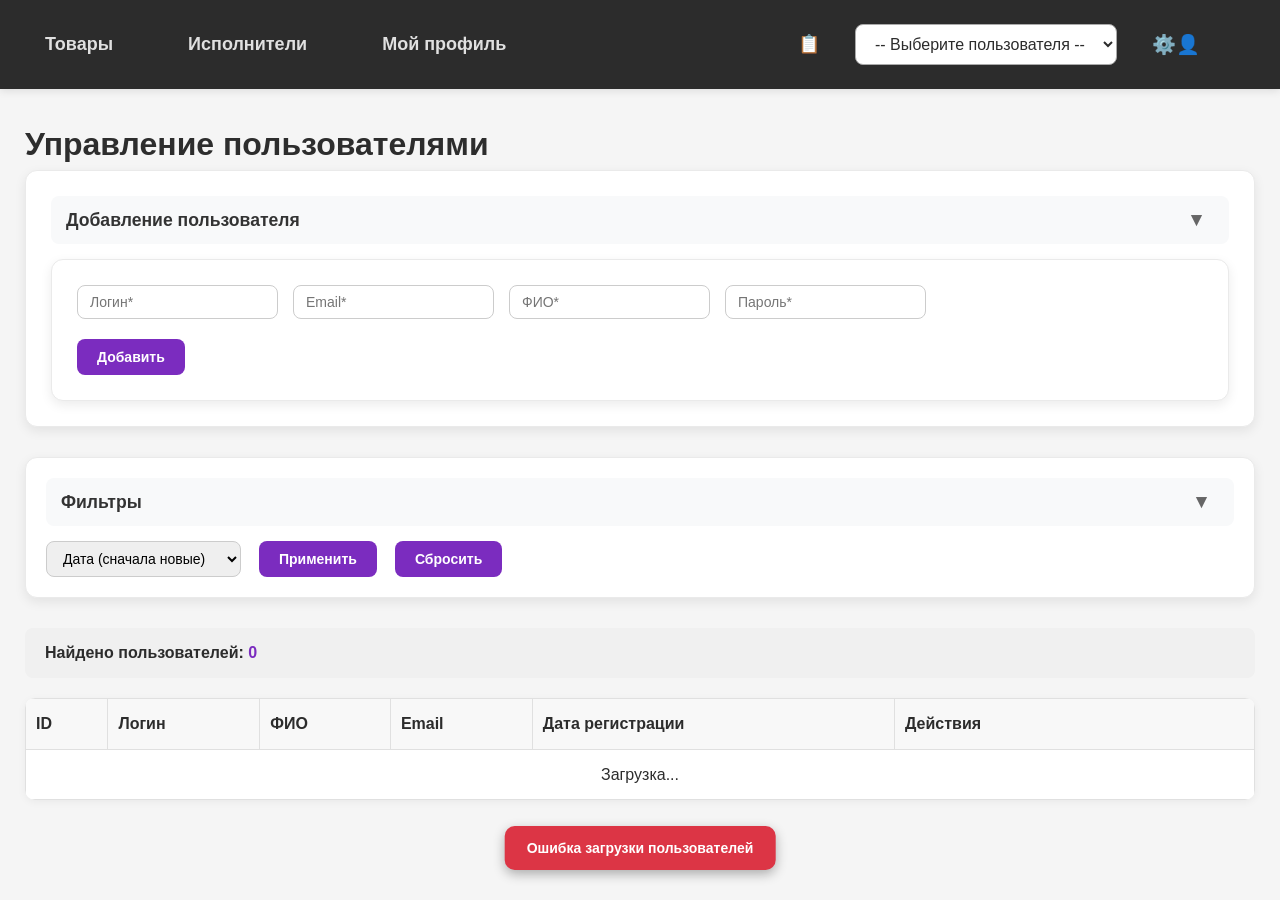
<file: MusicMarketplace/wwwroot/users.html>
﻿<!DOCTYPE html>
<html lang="ru">
<head>
    <meta charset="UTF-8">
    <meta name="viewport" content="width=device-width, initial-scale=1.0">
    <title>Musiks - Управление пользователями</title>
    <link rel="stylesheet" href="css/style.css">
</head>
<body>
    <div class="nav-menu">
        <ul>
            <li><a href="/products">Товары</a></li>
            <li><a href="/artists">Исполнители</a></li>
            <li><a href="/user">Мой профиль</a></li>
            <li style="margin-left: auto; display: flex; align-items: center; gap: 15px;">
                <a href="/logs" title="Журнал изменений" class="logs-link">📋</a>
                <select id="user-select">
                    <option value="">-- Выберите пользователя --</option>
                </select>
                <button id="manage-users-btn" title="Управление пользователями" class="manage-users-btn">⚙️👤</button>
            </li>
        </ul>
    </div>
    <div class="container">
        <h1>Управление пользователями</h1>
        <div class="add-section-card">
            <h3>Добавление пользователя</h3>
            <div class="form-card" style="margin-bottom:0;">
                <input type="hidden" id="user-edit-id">
                <div class="form-group">
                    <input type="text" id="user-login" placeholder="Логин*" required maxlength="50">
                    <input type="email" id="user-email" placeholder="Email*" required maxlength="100">
                    <input type="text" id="user-full-name" placeholder="ФИО*" required maxlength="100">
                    <div class="password-field">
                        <input type="password" id="user-password" placeholder="Пароль*" maxlength="50">
                        <span id="password-hint" class="password-hint">Оставьте пароль пустым, чтобы сохранить старый пароль</span>
                    </div>
                </div>
                <div class="form-actions">
                    <button id="user-submit">Добавить</button>
                    <button id="user-cancel" style="display:none;">Отмена</button>
                </div>
            </div>
        </div>
        <div class="filters-card">
            <div class="filter-group-container">
                <div class="filter-group">
                    <select id="sort-by">
                        <option value="date_desc">Дата (сначала новые)</option>
                        <option value="date_asc">Дата (сначала старые)</option>
                        <option value="name_asc">ФИО А-Я</option>
                        <option value="name_desc">ФИО Я-А</option>
                    </select>
                    <button id="apply-filters">Применить</button>
                    <button id="clear-filters">Сбросить</button>
                </div>
            </div>
        </div>
        <div class="stats-card">
            <p>Найдено пользователей: <span id="found-count" class="highlight-number">0</span></p>
        </div>
        <table id="users-table">
            <thead>
                <tr>
                    <th>ID</th>
                    <th>Логин</th>
                    <th>ФИО</th>
                    <th>Email</th>
                    <th>Дата регистрации</th>
                    <th>Действия</th>
                </tr>
            </thead>
            <tbody id="users-tbody">
                <tr><td colspan="6" class="centered-message">Загрузка...</td></tr>
            </tbody>
        </table>
    </div>

    <script src="js/config.js"></script>
    <script src="js/utils/toast.js"></script>
    <script src="js/utils/validators.js"></script>
    <script src="js/utils/helpers.js"></script>
    <script src="js/utils/api.js"></script>
    <script src="js/utils/modals.js"></script>
    <script src="js/components/productForms.js"></script>
    <script src="js/components/manufacturerForm.js"></script>
    <script src="js/components/genreForm.js"></script>
    <script src="js/components/artistConcertForms.js"></script>
    <script src="js/components/userForm.js"></script>
    <script src="js/components/catalog.js"></script>
    <script src="js/components/cartWishlist.js"></script>
    <script src="js/components/userDashboard.js"></script>
    <script src="js/components/userMenu.js"></script>
    <script src="js/pages/users.js"></script>
    <script src="js/main.js"></script>
</body>
</html>
</file>
<file: MusicMarketplace/wwwroot/css/style.css>
﻿* {
    margin: 0;
    padding: 0;
    box-sizing: border-box;
}

html, body {
    overflow-y: scroll;
    scrollbar-width: none;
    -ms-overflow-style: none;
}

    html::-webkit-scrollbar, body::-webkit-scrollbar {
        width: 0;
        background: transparent;
    }

body {
    font-family: 'Segoe UI', Tahoma, Geneva, Verdana, sans-serif;
    background-color: #f5f5f5;
    color: #2d2d2d;
    line-height: 1.6;
}

.container {
    max-width: 1400px;
    margin: 30px auto;
    padding: 0 25px;
}

.nav-menu {
    background: #2c2c2c;
    padding: 18px 25px;
    box-shadow: 0 2px 8px rgba(0,0,0,0.1);
}

    .nav-menu ul {
        list-style: none;
        display: flex;
        align-items: center;
        flex-wrap: wrap;
        margin: 0;
        padding: 0;
    }

    .nav-menu li {
        margin-right: 35px;
    }

    .nav-menu a {
        color: #e0e0e0;
        text-decoration: none;
        padding: 10px 20px;
        border-radius: 8px;
        font-size: 18px;
        font-weight: 600;
        transition: all 0.3s ease;
    }

        .nav-menu a:hover {
            background: #4a4a4a;
            color: #fff;
        }

        .nav-menu a.active {
            background: #7b2cbf;
            color: white;
            box-shadow: 0 2px 5px rgba(123,44,191,0.3);
        }

    .nav-menu .users-link {
        display: inline-block;
        padding: 15px 20px;
        text-decoration: none;
        color: #e0e0e0;
        font-weight: 600;
        font-size: 1rem;
        background: transparent;
        border-radius: 8px;
    }

        .nav-menu .users-link:hover {
            background: #7b2cbf;
            color: white;
        }

        .nav-menu .users-link.active {
            background: #7b2cbf;
            color: white;
            box-shadow: 0 2px 5px rgba(123,44,191,0.3);
        }

    .nav-menu .manage-users-btn {
        background: transparent;
        border: none;
        font-size: 1.2rem;
        cursor: pointer;
        padding: 15px 20px;
        transition: all 0.3s;
        border-radius: 8px;
        color: #e0e0e0;
    }

        .nav-menu .manage-users-btn:hover {
            background: #7b2cbf;
            color: white;
        }

    .nav-menu li:last-child {
        display: flex;
        align-items: center;
        gap: 15px;
        margin-left: auto;
    }

#user-select {
    padding: 10px 15px;
    font-size: 16px;
    font-weight: 500;
    border-radius: 8px;
    background: #fff;
    color: #2c2c2c;
    border: 1px solid #aaa;
    min-width: 220px;
    cursor: pointer;
}

    #user-select:focus {
        outline: none;
        border-color: #7b2cbf;
    }

.form-card, .filters-card, .add-section-card {
    background: #fff;
    padding: 25px;
    border-radius: 12px;
    box-shadow: 0 4px 12px rgba(0,0,0,0.08);
    margin-bottom: 30px;
    border: 1px solid #eaeaea;
}

.filters-card {
    padding: 20px;
}

.stats-card {
    background: #f0f0f0;
    padding: 12px 20px;
    border-radius: 8px;
    margin-bottom: 20px;
    font-weight: 600;
    color: #2c2c2c;
}

.highlight-number {
    font-weight: 800;
    color: #7b2cbf;
}

.centered-message {
    text-align: center;
}

button {
    padding: 10px 20px;
    border: none;
    border-radius: 8px;
    background: #7b2cbf;
    color: white;
    cursor: pointer;
    font-size: 14px;
    font-weight: 600;
    transition: all 0.2s ease;
}

    button:hover {
        background: #5a1d8f;
        transform: translateY(-1px);
    }

.edit-btn {
    background: #ffc107;
    color: #2c2c2c;
}

    .edit-btn:hover {
        background: #e0a800;
        transform: translateY(-1px);
    }

.delete-btn {
    background: #dc3545;
}

    .delete-btn:hover {
        background: #b02a37;
        transform: translateY(-1px);
    }

.cancel-btn {
    background: #6c757d;
    color: white;
}

    .cancel-btn:hover {
        background: #5a6268;
    }

.genres-btn, .artists-btn {
    background: #7b2cbf;
    white-space: nowrap;
}

    .genres-btn:hover, .artists-btn:hover {
        background: #5a1d8f;
    }

.wishlist-btn {
    background: #ffc107;
    color: #333;
}

    .wishlist-btn:hover {
        background: #e0a800;
        transform: translateY(-1px);
    }

    .wishlist-btn.active {
        background: #7b2cbf;
        color: white;
    }

        .wishlist-btn.active:hover {
            background: #5a1d8f;
        }

.cart-btn {
    background: #28a745;
    color: white;
}

    .cart-btn:hover {
        background: #1e7e34;
        transform: translateY(-1px);
    }

    .cart-btn.active {
        background: #7b2cbf;
    }

        .cart-btn.active:hover {
            background: #5a1d8f;
        }

.complete-btn {
    background: #28a745;
    color: white;
}

    .complete-btn:hover {
        background: #1e7e34;
    }

.review-btn {
    background: #17a2b8;
    color: white;
}

    .review-btn.disabled {
        background: #6c757d;
        cursor: not-allowed;
    }

.checkout-btn {
    background: #28a745;
    color: white;
    padding: 12px 24px;
    font-size: 16px;
}

    .checkout-btn:hover {
        background: #1e7e34;
    }

.form-actions {
    margin-top: 20px;
}

.form-group-row {
    display: flex;
    gap: 15px;
    flex-wrap: wrap;
    align-items: flex-end;
    margin-top: 15px;
}

.form-group {
    display: flex;
    gap: 15px;
    flex-wrap: wrap;
    align-items: flex-end;
    margin-bottom: 15px;
}

.filter-group {
    display: flex;
    gap: 18px;
    align-items: center;
    flex-wrap: wrap;
    margin-bottom: 20px;
}

    .filter-group:last-child {
        margin-bottom: 0;
    }

input, select, textarea {
    padding: 8px 12px;
    border: 1px solid #ccc;
    border-radius: 8px;
    font-size: 14px;
    transition: border 0.2s;
}

    input:focus, select:focus, textarea:focus {
        outline: none;
        border-color: #7b2cbf;
    }

textarea {
    width: 100%;
    min-height: 80px;
}

.form-card input.is-invalid,
.form-card select.is-invalid,
.form-card textarea.is-invalid {
    border-color: #dc3545 !important;
    background-color: #fff0f0 !important;
}

.form-card input.is-valid,
.form-card select.is-valid,
.form-card textarea.is-valid {
    border-color: #28a745 !important;
    background-color: #f0fff0 !important;
}

table {
    width: 100%;
    border-collapse: collapse;
    background: #fff;
    margin: 20px 0;
    border-radius: 10px;
    overflow: hidden;
    box-shadow: 0 2px 8px rgba(0,0,0,0.05);
}

th, td {
    border: 1px solid #e0e0e0;
    padding: 12px 10px;
    text-align: left;
}

th {
    background: #f8f8f8;
    font-weight: 700;
    color: #2c2c2c;
}

table th:last-child,
table td:last-child {
    width: 360px;
    min-width: 360px;
    max-width: 360px;
}

.action-buttons-row {
    display: flex;
    gap: 8px;
    justify-content: flex-start;
}

    .action-buttons-row button {
        flex: 1;
        text-align: center;
        white-space: nowrap;
    }

    .action-buttons-row:first-child {
        margin-bottom: 10px;
    }

.tab-buttons {
    display: flex;
    gap: 12px;
    margin: 30px 0 25px;
}

.tab-btn {
    padding: 12px 24px;
    background: #c8c8c8;
    border: none;
    cursor: pointer;
    font-weight: 600;
    border-radius: 30px;
    transition: all 0.2s;
    color: #2c2c2c;
}

    .tab-btn:not(.active):hover {
        background: #5a5a5a;
        color: white;
    }

    .tab-btn.active {
        background: #7b2cbf;
        color: white;
        box-shadow: 0 2px 8px rgba(123,44,191,0.3);
    }

.tab-content {
    display: none;
}

    .tab-content.active {
        display: block;
    }

.filter-group-container.hidden,
.add-section-container.hidden {
    display: none;
}

.filter-group-container,
.add-section-container {
    margin-top: 15px;
}

.form-card {
    margin-top: 15px;
}

.filters-header, .add-section-header {
    display: flex;
    justify-content: space-between;
    align-items: center;
    cursor: pointer;
    padding: 10px 15px;
    background: #f8f9fa;
    border-radius: 8px;
    user-select: none;
}

    .filters-header h3, .add-section-header h3 {
        margin: 0;
        font-size: 1.1rem;
        color: #333;
    }

.toggle-filters-icon, .toggle-add-icon {
    font-size: 1.2rem;
    background: none;
    border: none;
    cursor: pointer;
    padding: 0 8px;
    color: #666;
}

    .toggle-filters-icon:hover, .toggle-add-icon:hover {
        color: #333;
    }

.modal {
    display: none;
    position: fixed;
    z-index: 1000;
    left: 0;
    top: 0;
    width: 100%;
    height: 100%;
    background: rgba(0,0,0,0.6);
}

.modal-content {
    background: #fff;
    margin: 8% auto;
    padding: 30px;
    width: 650px;
    max-width: 90%;
    border-radius: 16px;
    box-shadow: 0 10px 25px rgba(0,0,0,0.2);
}

    .modal-content h3 {
        margin-top: 0;
        margin-bottom: 20px;
        font-weight: 700;
        color: #2c2c2c;
        border-bottom: 2px solid #7b2cbf;
        padding-bottom: 10px;
    }

    .modal-content select {
        width: 100%;
        padding: 10px;
        margin: 15px 0;
    }

    .modal-content .form-group {
        margin-bottom: 20px;
        display: flex;
        gap: 15px;
        align-items: center;
        flex-wrap: wrap;
    }

        .modal-content .form-group label {
            font-weight: 600;
            min-width: 100px;
        }

        .modal-content .form-group input,
        .modal-content .form-group select,
        .modal-content .form-group textarea {
            flex: 1;
        }

.confirm-modal-content {
    text-align: center;
    max-width: 400px;
}

.confirm-buttons {
    display: flex;
    gap: 15px;
    justify-content: center;
    margin-top: 25px;
}

    .confirm-buttons .delete-btn {
        background: #7b2cbf;
    }

    .confirm-buttons .edit-btn {
        background: #6c757d;
    }

.artist-list, .genre-list {
    max-height: 220px;
    overflow-y: auto;
    border: 1px solid #ddd;
    padding: 12px;
    margin: 15px 0;
    border-radius: 8px;
}

    .artist-list div, .genre-list div {
        margin-bottom: 8px;
    }

    .artist-list button, .genre-list button {
        margin-left: 10px;
        padding: 4px 10px;
        font-size: 12px;
    }

.selected-artist-item, .selected-genre-item {
    display: flex;
    justify-content: space-between;
    align-items: center;
    padding: 8px;
    margin-bottom: 5px;
    background: #f8f9fa;
    border-radius: 6px;
}

    .selected-artist-item button, .selected-genre-item button {
        background: #7b2cbf;
        color: white;
        padding: 4px 10px;
        font-size: 12px;
    }

        .selected-artist-item button:hover, .selected-genre-item button:hover {
            background: #5a1d8f;
        }

.selected-list-container {
    display: flex;
    align-items: center;
    gap: 15px;
    flex-wrap: wrap;
}

.selected-list {
    flex: 1;
    border: 1px solid #ccc;
    border-radius: 8px;
    padding: 8px;
    min-height: 40px;
    background: #f9f9f9;
}

.placeholder-text {
    color: #999;
}

.form-grid {
    display: grid;
    grid-template-columns: repeat(2, 1fr);
    gap: 20px;
    margin-bottom: 20px;
    margin-top: 15px;
}

.form-grid-item {
    display: flex;
    flex-direction: column;
    gap: 8px;
}

    .form-grid-item label {
        font-weight: 500;
        margin: 0;
        margin-bottom: 5px;
    }

    .form-grid-item .selected-list-container {
        display: flex;
        gap: 10px;
        align-items: center;
    }

    .form-grid-item .selected-list {
        flex: 2;
    }

    .form-grid-item .genres-btn,
    .form-grid-item .artists-btn {
        flex: 0 0 auto;
    }

.form-group-row .year-field,
#artist-debut-year {
    min-width: 180px;
}

.form-group-row select {
    min-width: 150px;
}

.password-field {
    display: flex;
    align-items: center;
    gap: 10px;
}

    .password-field input {
        flex: 1;
    }

.password-hint {
    color: #666;
    font-size: 0.9em;
    display: none;
}

.add-section {
    margin-top: 40px;
    border-top: 2px solid #ddd;
    padding-top: 30px;
}

    .add-section h3 {
        margin-bottom: 20px;
        font-weight: 700;
    }

#edit-panel {
    background: #f9f9f9;
    padding: 20px;
    border: 1px solid #e0e0e0;
    border-radius: 12px;
    margin-bottom: 25px;
}

.checkout-container {
    margin-bottom: 15px;
    text-align: center;
}

input[type=number]::-webkit-inner-spin-button,
input[type=number]::-webkit-outer-spin-button {
    opacity: 0.5;
}

input[type=number] {
    -moz-appearance: textfield;
    appearance: textfield;
}

.toast-notification {
    transition: opacity 0.3s ease, transform 0.3s ease;
    opacity: 0;
    transform: translateY(30px);
}

    .toast-notification.show {
        opacity: 1;
        transform: translateY(0);
    }

.toast-success {
    background-color: #28a745;
    color: white;
    padding: 11px 22px;
    border-radius: 10px;
    font-size: 14px;
    font-weight: bold;
    text-align: center;
    min-width: 225px;
    box-shadow: 0 4px 12px rgba(0,0,0,0.3);
}

.toast-error {
    background-color: #dc3545;
    color: white;
    padding: 11px 22px;
    border-radius: 10px;
    font-size: 14px;
    font-weight: bold;
    text-align: center;
    min-width: 225px;
    box-shadow: 0 4px 12px rgba(0,0,0,0.3);
}

#toast-container {
    position: fixed;
    bottom: 30px;
    left: 50%;
    transform: translateX(-50%);
    z-index: 9999;
    display: flex;
    flex-direction: column;
    align-items: center;
    gap: 10px;
}

#order-details-modal table,
#checkout-modal table {
    width: 100%;
    table-layout: auto;
    margin: 15px 0;
}

#order-details-modal th,
#order-details-modal td,
#checkout-modal th,
#checkout-modal td {
    word-break: break-word;
    padding: 10px;
}

    #order-details-modal th:first-child,
    #checkout-modal th:first-child {
        width: auto;
    }

    #order-details-modal th:nth-child(2),
    #checkout-modal th:nth-child(2) {
        width: auto;
    }

    #order-details-modal th:nth-child(3),
    #checkout-modal th:nth-child(3) {
        width: auto;
    }

    #order-details-modal th:last-child,
    #checkout-modal th:last-child {
        width: auto;
    }

    #order-details-modal th:last-child,
    #order-details-modal td:last-child,
    #checkout-modal th:last-child,
    #checkout-modal td:last-child {
        width: auto;
        min-width: auto;
        max-width: none;
    }

#checkout-user-info {
    margin-bottom: 20px;
    padding: 15px;
    background: #f8f9fa;
    border-radius: 10px;
    border-left: 4px solid #7b2cbf;
    color: #2c2c2c;
}

    #checkout-user-info strong {
        color: #2c2c2c;
    }

.modal-content .form-group {
    justify-content: center;
}

.form-card h2, .form-card h3 {
    margin-bottom: 20px;
}

.form-card h3 {
    margin-bottom: 15px;
}

.form-actions {
    display: flex;
    gap: 15px;
    margin-top: 20px;
}

    .form-actions button {
        margin: 0;
    }

.wishlist-btn.active {
    background: #dc3545 !important;
    color: white;
}

    .wishlist-btn.active:hover {
        background: #b02a37 !important;
    }

.modal-content .form-group {
    justify-content: center;
    gap: 15px;
    margin-top: 20px;
    display: flex;
    width: 100%;
}

    .modal-content .form-group button {
        min-width: 120px;
    }

.modal-content .artist-list,
.modal-content .genre-list {
    margin-bottom: 20px;
}

.modal-content select {
    margin: 10px 0;
}

.modal-content button {
    margin: 5px;
}

.modal-content {
    max-height: 80vh;
    overflow-y: auto;
}

#logs-table th:last-child,
#logs-table td:last-child {
    width: 80px;
}
</file>
